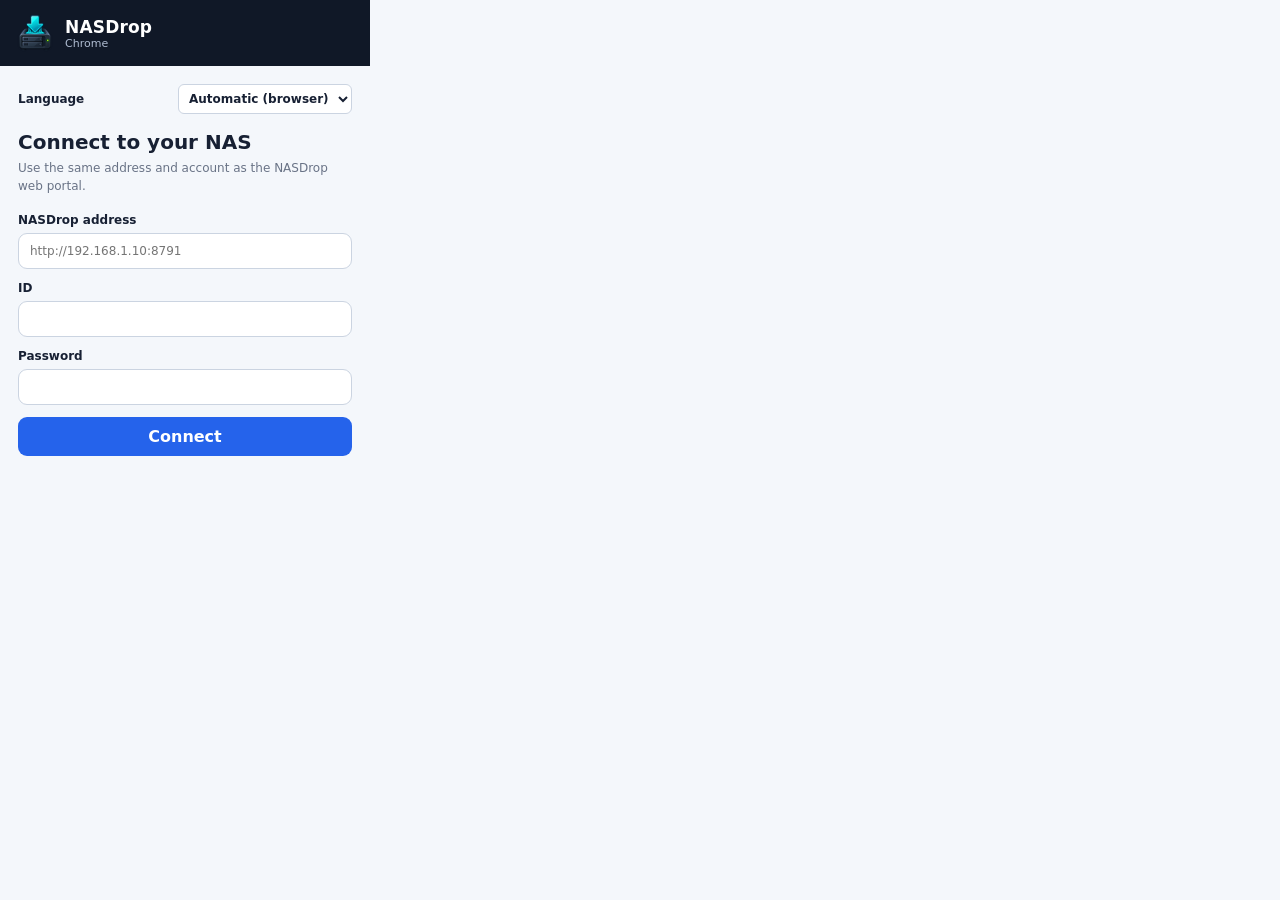
<file: chrome-extension/popup.html>
<!doctype html>
<html lang="en">
<head>
  <meta charset="utf-8">
  <meta name="viewport" content="width=device-width, initial-scale=1">
  <title>NASDrop</title>
  <link rel="stylesheet" href="popup.css">
</head>
<body>
  <header>
    <img src="icons/nasdrop-48.png" alt="">
    <div><strong>NASDrop</strong><span id="connection-label">Chrome</span></div>
    <button id="logout-button" class="text-button hidden" type="button" data-i18n="logout">Sign out</button>
  </header>

  <main>
    <label class="language-control"><span id="language-label">Language</span><select id="language-select" aria-labelledby="language-label"><option value="auto" id="language-auto">Automatic (browser)</option><option value="en">English</option><option value="ko">한국어</option><option value="zh">中文（简体）</option><option value="ja">日本語</option></select></label>
    <section id="login-view">
      <h1 data-i18n="connectTitle">Connect to your NAS</h1>
      <p class="muted" data-i18n="connectHint">Use the same address and account as the NASDrop web portal.</p>
      <form id="login-form">
        <label><span data-i18n="serverAddress">NASDrop address</span><input id="base-url" type="url" placeholder="http://192.168.1.10:8791" required></label>
        <label><span data-i18n="username">ID</span><input id="username" autocomplete="username" required></label>
        <label><span data-i18n="password">Password</span><input id="password" type="password" autocomplete="current-password" required></label>
        <button class="primary" id="login-button" type="submit" data-i18n="connect">Connect</button>
      </form>
    </section>

    <section id="app-view" class="hidden">
      <h1 id="automatic-title">Send from supported sites</h1>
      <p class="muted automatic-hint" id="automatic-hint">Click a site's download button to send it to NASDrop.</p>
      <a id="sponsor-banner" class="sponsor-banner" href="https://buymeacoffee.com/littleweirdlab0514" target="_blank" rel="noopener noreferrer" aria-label="Support NASDrop on Buy Me a Coffee"><img src="buy-me-a-coffee.png" width="217" height="61" alt=""></a>
      <details>
      <summary id="manual-title">Send a link manually</summary>
      <form id="send-form">
        <label><span data-i18n="downloadLink">Download link</span><textarea id="download-url" rows="3" required></textarea></label>
        <button class="secondary" id="use-tab-button" type="button" data-i18n="useCurrentTab">Use current tab</button>
        <label><span data-i18n="archivePassword">Archive password (optional)</span><input id="archive-password" type="password" autocomplete="off"></label>
        <label><span data-i18n="gigafileDownloadKey">GigaFile download key (optional)</span><input id="gigafile-download-key" type="password" maxlength="4" autocomplete="off" aria-describedby="gigafile-download-key-hint"></label>
        <p id="gigafile-download-key-hint" class="muted" data-i18n="gigafileDownloadKeyHint">Used only for a protected GigaFile download. It is not an archive password.</p>
        <button class="primary" id="send-button" type="submit" data-i18n="send">Send to NASDrop</button>
      </form>
      </details>
      <p class="destination" id="destination-label"></p>
      <div class="jobs-head jobs-toolbar"><h2 data-i18n="recentJobs">Recent jobs</h2><div class="job-controls"><div class="refresh-options"><button id="refresh-button" class="text-button" type="button" data-i18n="refresh">Refresh</button><label class="check"><input id="auto-extract" type="checkbox"><span data-i18n="autoExtract">Automatically extract archives</span></label></div><button id="clear-completed" class="text-button danger" type="button" disabled data-i18n="clearCompleted">Clear completed</button></div></div>
      <p id="poll-status" class="muted" role="status"></p>
      <p id="password-alert" class="hidden" role="alert"></p>
      <div id="jobs" class="jobs"></div>
      <section id="job-detail" class="hidden">
        <button id="close-detail" class="text-button" type="button" data-i18n="close">Close</button>
        <p id="job-delete-hint" class="muted"></p>
        <form id="job-options-form">
          <label><span data-i18n="archivePassword">Archive password (optional)</span><input id="job-password" type="password" autocomplete="off"></label>
          <p id="job-options-hint" class="muted"></p>
          <button id="save-job-options" class="primary" type="submit" data-i18n="saveOptions">Save options</button>
        </form>
        <form id="job-download-key-form" class="hidden">
          <label><span data-i18n="gigafileDownloadKeyRequired">GigaFile download key</span><input id="job-download-key" type="password" maxlength="4" autocomplete="off" aria-describedby="job-download-key-hint" required></label>
          <p id="job-download-key-hint" class="muted" data-i18n="gigafileDownloadKeyRequiredHint">Enter the 1–4 character key supplied by the sender.</p>
          <button id="save-job-download-key" class="primary" type="submit" data-i18n="submitDownloadKey">Submit download key</button>
        </form>
        <div id="job-handoff-refresh" class="hidden">
          <p id="job-handoff-refresh-hint" class="muted"></p>
          <button id="open-xshare-refresh" class="primary" type="button"></button>
        </div>
      </section>
    </section>
    <p id="notice" role="status"></p>
  </main>
  <script src="i18n.js"></script>
  <script src="popup-poller.js"></script>
  <script src="popup.js"></script>
</body>
</html>
</file>
<file: chrome-extension/popup.css>
:root { color-scheme: light; font-family: Inter, ui-sans-serif, system-ui, -apple-system, BlinkMacSystemFont, "Segoe UI", sans-serif; color: #172033; background: #f4f7fb; }
* { box-sizing: border-box; }
body { width: 370px; min-height: 420px; margin: 0; }
header { height: 66px; padding: 13px 16px; display: flex; align-items: center; gap: 11px; background: #101827; color: white; }
header img { width: 38px; height: 38px; }
header div { display: flex; flex: 1; flex-direction: column; }
header strong { font-size: 17px; letter-spacing: .01em; }
header span { color: #aebbd0; font-size: 11px; }
main { padding: 18px; }
.language-control { display:flex; align-items:center; justify-content:space-between; gap:10px; margin-bottom:16px; }
.language-control select { max-width:240px; min-width:0; padding:6px; border:1px solid #cbd4e1; border-radius:6px; background:white; color:#172033; font:inherit; }
h1 { margin: 0 0 5px; font-size: 20px; }
h2 { margin: 0; font-size: 14px; }
.muted { margin: 0 0 18px; color: #697386; font-size: 12px; line-height: 1.5; }
.automatic-hint { margin-bottom: 10px; }
.sponsor-banner { display: flex; align-items: center; justify-content: center; min-height: 79px; margin: 0 0 16px; padding: 8px; border: 1px solid #e9c98f; border-radius: 12px; background: linear-gradient(135deg,#fff4da,#fff8ed 55%,#fff1f3); text-decoration: none; transition: border-color .15s, transform .15s, box-shadow .15s; }
.sponsor-banner:hover { border-color: #cc8e2e; box-shadow: 0 8px 20px #9a6b1818; transform: translateY(-1px); }
.sponsor-banner:focus-visible { outline: 3px solid #9f3e50; outline-offset: 2px; }
.sponsor-banner img { display: block; width: 217px; height: 61px; max-width: 100%; }
form { display: grid; gap: 12px; }
summary { cursor: pointer; color: #2452a6; font-size: 12px; margin-bottom: 12px; }
label { display: grid; gap: 6px; font-size: 12px; font-weight: 650; }
input, textarea { width: 100%; border: 1px solid #cbd4e1; border-radius: 9px; padding: 10px 11px; background: white; color: #172033; font: inherit; font-weight: 450; outline: none; resize: vertical; }
input:focus, textarea:focus { border-color: #3b82f6; box-shadow: 0 0 0 3px #3b82f622; }
.check { grid-template-columns: 17px 1fr; align-items: center; gap: 8px; font-weight: 500; }
.check input { width: 16px; height: 16px; margin: 0; }
button { border: 0; border-radius: 9px; padding: 10px 12px; font: inherit; font-weight: 700; cursor: pointer; }
button:disabled { cursor: wait; opacity: .6; }
.primary { color: white; background: #2563eb; }
.primary:hover { background: #1d4ed8; }
.secondary { color: #2452a6; background: #e6eefc; }
.text-button { padding: 5px; color: #8fbcff; background: transparent; font-size: 11px; }
main .text-button { color: #2563eb; }
.hidden { display: none !important; }
#notice { min-height: 17px; margin: 12px 0 0; color: #bf2c2c; font-size: 12px; line-height: 1.4; }
#notice.success { color: #137044; }
.destination { margin: 12px 0; padding: 9px 10px; border-radius: 8px; color: #566274; background: #e9eef5; font-size: 11px; overflow-wrap: anywhere; }
.jobs-head { margin: 15px 0 8px; display: flex; align-items: center; justify-content: space-between; }
.jobs-toolbar { display:block; }
.job-controls { display:flex; flex-wrap:wrap; align-items:center; gap:6px 10px; margin-top:8px; }
.refresh-options { display:flex; align-items:center; gap:8px; max-width:100%; min-width:0; }
.refresh-options > button { flex:none; }
.refresh-options .check { min-width:0; font-size:11px; }
.refresh-options .check span { overflow-wrap:anywhere; }
.jobs { display: grid; grid-template-columns:minmax(0,1fr); gap: 7px; }
.job { padding: 9px 10px; border: 1px solid #dde4ee; border-radius: 9px; background: white; }
.job { width:100%; text-align:left; font-weight:400; }
.job { min-width:0; }
.job-summary { display:block; width:100%; min-width:0; padding:0; text-align:left; background:transparent; color:inherit; font-weight:400; }
.job-summary:focus-visible { outline:2px solid #2563eb; outline-offset:3px; }
.job .job-controls button { font-size:11px; padding:7px 10px; }
.job .job-controls button:disabled { cursor:default; }
.job.selected { border-color:#2563eb; }
.job.password-required { border-color:#d97706; background:#fffbeb; }
.job.reauthentication-required { border-color:#b45309; background:#fff7ed; }
.job-meta { margin-top:5px; color:#617086; font-size:11px; }
main .danger { color:#b42318; }
#poll-status { margin:0 0 8px; font-size:11px; }
#password-alert { background:#fff3cd; color:#854d0e; padding:9px; border-radius:8px; font-size:12px; }
#job-detail { margin-top:12px; padding-top:5px; border-top:1px solid #cbd4e1; }
#job-detail > button { display:block; margin-left:auto; }
#job-options-hint { margin:0; }
#job-handoff-refresh-hint { margin:0 0 10px; }
.job-line { display: flex; flex-wrap:wrap; justify-content: space-between; gap: 4px 8px; min-width:0; }
.job strong { flex:1 1 180px; min-width: 0; font-size: 12px; overflow-wrap:anywhere; white-space:normal; }
.job span { flex: none; color: #617086; font-size: 10px; }
.bar { height: 4px; margin-top: 7px; overflow: hidden; border-radius: 9px; background: #e6ebf2; }
.bar i { display: block; height: 100%; background: #3b82f6; }
.empty { padding: 18px; text-align: center; color: #778397; font-size: 12px; }
</file>
